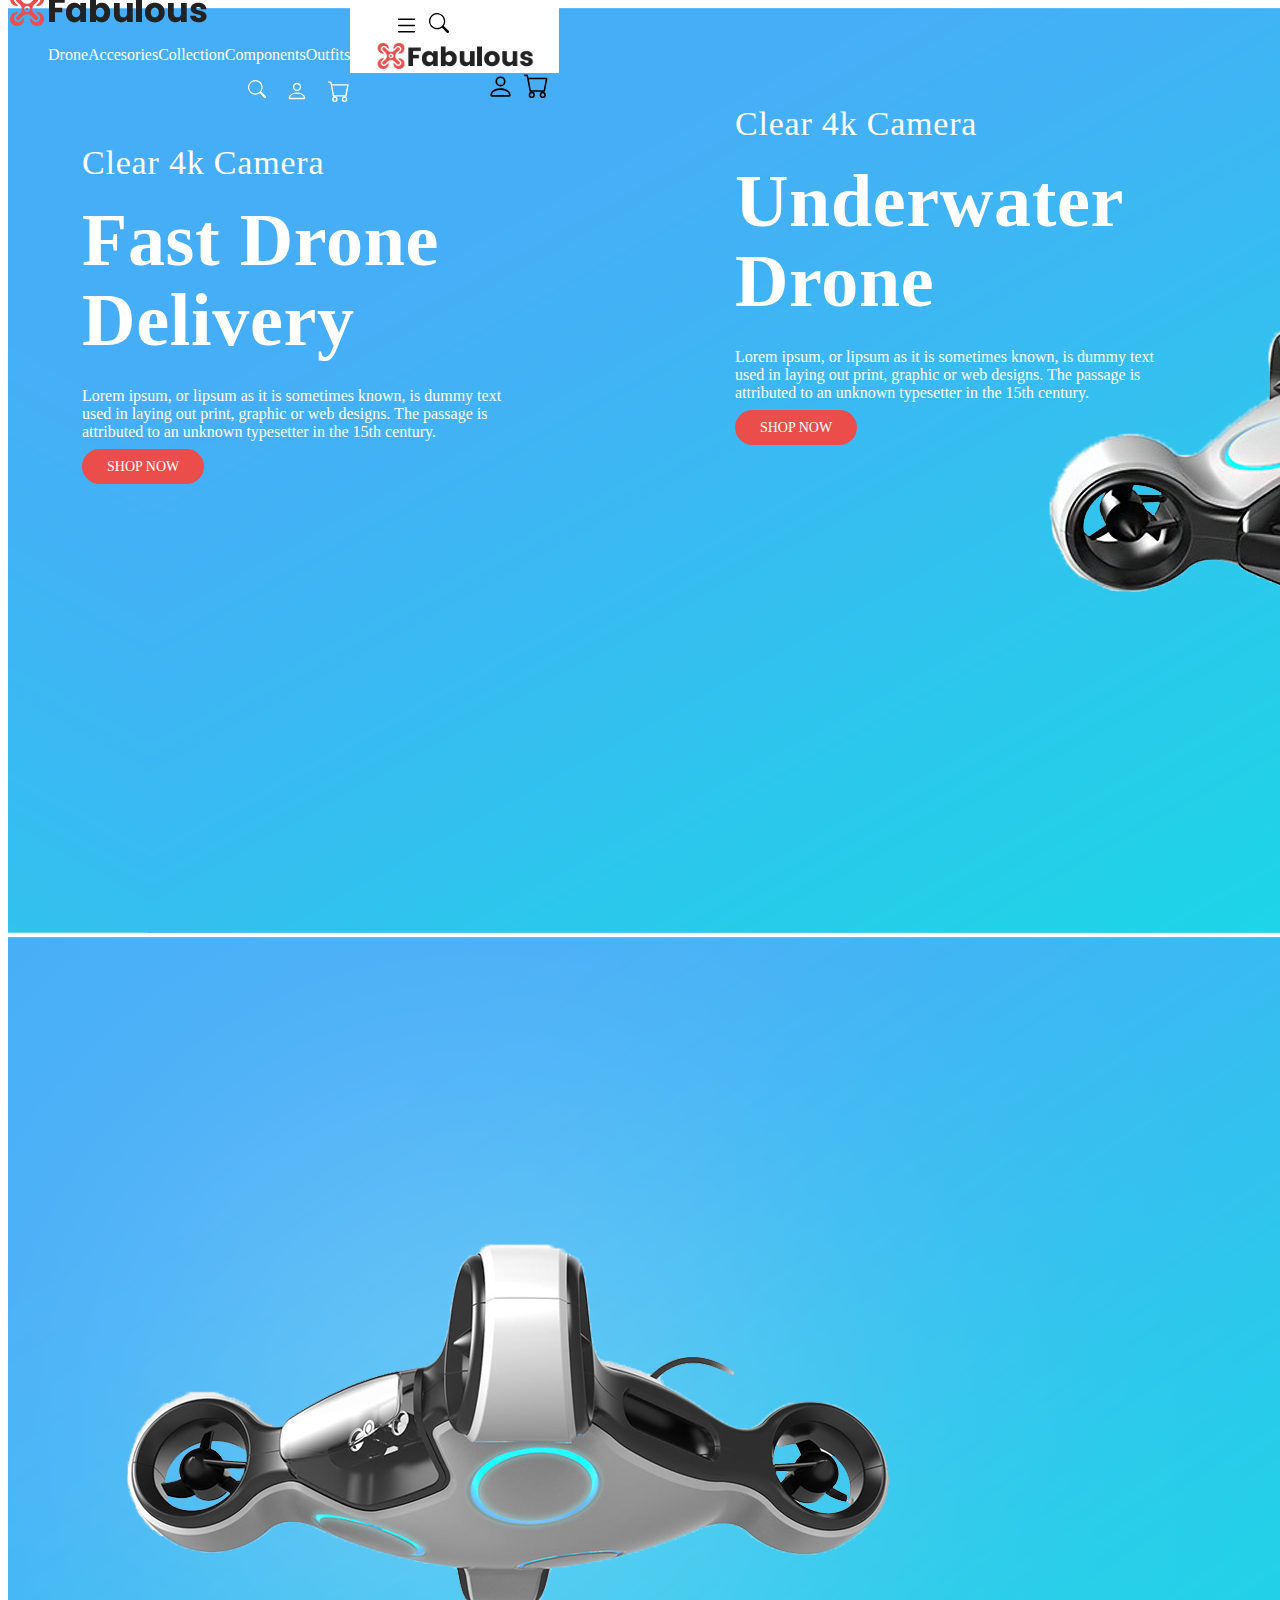
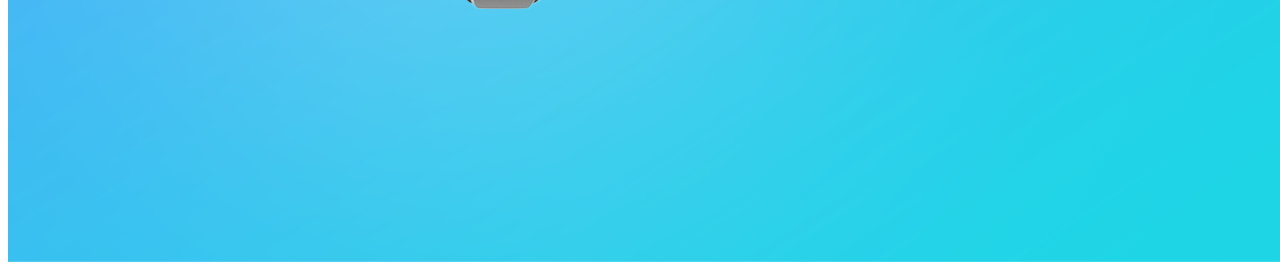
<file: index.html>
<!DOCTYPE html>
<html lang="en">
  <head>
    <meta charset="UTF-8" />
    <meta http-equiv="X-UA-Compatible" content="IE=edge" />
    <meta name="viewport" content="width=device-width, initial-scale=1.0" />
    <link rel="stylesheet" href="./assets/css/style.css" />
    <link
      href="https://cdn.jsdelivr.net/npm/bootstrap@5.3.0-alpha1/dist/css/bootstrap.min.css"
      rel="stylesheet"
      integrity="sha384-GLhlTQ8iRABdZLl6O3oVMWSktQOp6b7In1Zl3/Jr59b6EGGoI1aFkw7cmDA6j6gD"
      crossorigin="anonymous"
    />
    <title>Your Store</title>
  </head>
  <body>
    <header class="col-md-12 col-lg-12">
      <div class="header-top">
        <div class="container head_container d-none d-lg-block">
          <div class="row">
            <div class="col-3">
              <div class="logo">
                <a href="./index.html">
                  <img src="./assets/photos/logo/Logo.png" alt="" />
                </a>
              </div>
            </div>
            <div class="col-6">
              <nav>
                <ul class="navbar-list">
                  <li class="Drone">
                    <a href=""> Drone </a>
                    <div class="dronediv">
                      <ul class="ull">
                        <li class="head">
                          <a href=""> Indoor Toy </a>
                          <div class="line"></div>
                          <ul class="category">
                            <li>Parrot Mambo</li>
                            <li>Potensic A20W</li>
                            <li>Ryze Tello</li>
                          </ul>
                        </li>
                        <li class="head">
                          <a href=""> Kids Entertainment </a>
                          <div class="line"></div>
                          <ul class="category">
                            <li>Holy Stone</li>
                            <li>Hubsan Toy</li>
                            <li>Motion Controlled</li>
                          </ul>
                        </li>
                        <li class="head">
                          <a href=""> Photography </a>
                          <div class="line"></div>
                          <ul class="category">
                            <li>Autel EVO</li>
                            <li>DJI Mavic</li>
                            <li>PowerEgg X Wizard</li>
                          </ul>
                        </li>
                      </ul>
                    </div>
                  </li>

                  <li class="accesories">
                    <a href=""> Accesories </a>
                    <div class="accesoriesdiv">
                      <ul class="ull">
                        <li class="head">
                          <a href=""> Ryze Tello </a>
                          <div class="line"></div>
                          <ul class="category">
                            <li>PowerVision</li>
                            <li>PowerVision Wizard</li>
                            <li>Snaptain SP500</li>
                          </ul>
                        </li>
                        <li class="head">
                          <a href=""> Farce 1 Scoot LED </a>
                          <div class="line"></div>
                          <ul class="category">
                            <li>DJI Mini 2</li>
                            <li>EMAX TinyHawk</li>
                            <li>Potensic A20</li>
                          </ul>
                        </li>
                      </ul>
                    </div>
                  </li>

                  <li>
                    <a href=""> Collection </a>
                  </li>

                  <li>
                    <a href=""> Components </a>
                  </li>

                  <li>
                    <a href=""> Outfits </a>
                  </li>
                </ul>
              </nav>
            </div>
            <div class="col-3">
              <div class="icons">
                <div class="search-icon">
                  <svg
                    xmlns="http://www.w3.org/2000/svg"
                    width="18"
                    height="18"
                    fill="currentColor"
                    class="bi bi-search"
                    viewBox="0 0 16 16"
                  >
                    <path
                      d="M11.742 10.344a6.5 6.5 0 1 0-1.397 1.398h-.001c.03.04.062.078.098.115l3.85 3.85a1 1 0 0 0 1.415-1.414l-3.85-3.85a1.007 1.007 0 0 0-.115-.1zM12 6.5a5.5 5.5 0 1 1-11 0 5.5 5.5 0 0 1 11 0z"
                    />
                  </svg>
                </div>
                <div class="person-icon">
                  <svg
                    xmlns="http://www.w3.org/2000/svg"
                    width="22"
                    height="22"
                    fill="currentColor"
                    class="bi bi-person"
                    viewBox="0 0 16 16"
                  >
                    <path
                      d="M8 8a3 3 0 1 0 0-6 3 3 0 0 0 0 6Zm2-3a2 2 0 1 1-4 0 2 2 0 0 1 4 0Zm4 8c0 1-1 1-1 1H3s-1 0-1-1 1-4 6-4 6 3 6 4Zm-1-.004c-.001-.246-.154-.986-.832-1.664C11.516 10.68 10.289 10 8 10c-2.29 0-3.516.68-4.168 1.332-.678.678-.83 1.418-.832 1.664h10Z"
                    />
                  </svg>
                </div>
                <div class="basket-icon">
                  <svg
                    xmlns="http://www.w3.org/2000/svg"
                    width="22"
                    height="22"
                    fill="currentColor"
                    class="bi bi-cart"
                    viewBox="0 0 16 16"
                  >
                    <path
                      d="M0 1.5A.5.5 0 0 1 .5 1H2a.5.5 0 0 1 .485.379L2.89 3H14.5a.5.5 0 0 1 .491.592l-1.5 8A.5.5 0 0 1 13 12H4a.5.5 0 0 1-.491-.408L2.01 3.607 1.61 2H.5a.5.5 0 0 1-.5-.5zM3.102 4l1.313 7h8.17l1.313-7H3.102zM5 12a2 2 0 1 0 0 4 2 2 0 0 0 0-4zm7 0a2 2 0 1 0 0 4 2 2 0 0 0 0-4zm-7 1a1 1 0 1 1 0 2 1 1 0 0 1 0-2zm7 0a1 1 0 1 1 0 2 1 1 0 0 1 0-2z"
                    />
                  </svg>
                </div>
              </div>
            </div>
          </div>
        </div>
        <div class="container-fluid mobile_container d-lg-none">
          <div class="row">
            <div class="col-4">
              <div class="hamburger-search-icons">
                <div class="hamburger-icon">
                  <svg
                    id="hamburgermenu"
                    xmlns="http://www.w3.org/2000/svg"
                    width="25"
                    height="25"
                    fill="currentColor"
                    class="bi bi-list"
                    viewBox="0 0 16 16"
                  >
                    <path
                      fill-rule="evenodd"
                      d="M2.5 12a.5.5 0 0 1 .5-.5h10a.5.5 0 0 1 0 1H3a.5.5 0 0 1-.5-.5zm0-4a.5.5 0 0 1 .5-.5h10a.5.5 0 0 1 0 1H3a.5.5 0 0 1-.5-.5zm0-4a.5.5 0 0 1 .5-.5h10a.5.5 0 0 1 0 1H3a.5.5 0 0 1-.5-.5z"
                    />
                  </svg>
                  <div class="hamburgerMenuDiv">
                    <div class="close">
                      <svg
                        id="closebutton"
                        xmlns="http://www.w3.org/2000/svg"
                        width="25"
                        height="25"
                        fill="currentColor"
                        class="bi bi-x"
                        viewBox="0 0 16 16"
                      >
                        <path
                          d="M4.646 4.646a.5.5 0 0 1 .708 0L8 7.293l2.646-2.647a.5.5 0 0 1 .708.708L8.707 8l2.647 2.646a.5.5 0 0 1-.708.708L8 8.707l-2.646 2.647a.5.5 0 0 1-.708-.708L7.293 8 4.646 5.354a.5.5 0 0 1 0-.708z"
                        />
                      </svg>
                    </div>
                    <ul>
                      <li>
                        Drone
                        <svg
                          xmlns="http://www.w3.org/2000/svg"
                          width="16"
                          height="16"
                          fill="currentColor"
                          class="bi bi-chevron-down"
                          viewBox="0 0 16 16"
                        >
                          <path
                            fill-rule="evenodd"
                            d="M1.646 4.646a.5.5 0 0 1 .708 0L8 10.293l5.646-5.647a.5.5 0 0 1 .708.708l-6 6a.5.5 0 0 1-.708 0l-6-6a.5.5 0 0 1 0-.708z"
                          />
                        </svg>
                      </li>
                      <hr />
                      <li>
                        Accesories
                        <svg
                          xmlns="http://www.w3.org/2000/svg"
                          width="16"
                          height="16"
                          fill="currentColor"
                          class="bi bi-chevron-down"
                          viewBox="0 0 16 16"
                        >
                          <path
                            fill-rule="evenodd"
                            d="M1.646 4.646a.5.5 0 0 1 .708 0L8 10.293l5.646-5.647a.5.5 0 0 1 .708.708l-6 6a.5.5 0 0 1-.708 0l-6-6a.5.5 0 0 1 0-.708z"
                          />
                        </svg>
                      </li>
                      <hr />
                      <li>Collection</li>
                      <hr />
                      <li>Components</li>
                      <hr />
                      <li>Outfits</li>
                    </ul>
                  </div>
                </div>
                <div class="search-icon">
                  <svg
                    id="searchMenu"
                    xmlns="http://www.w3.org/2000/svg"
                    width="20"
                    height="20"
                    fill="currentColor"
                    class="bi bi-search"
                    viewBox="0 0 16 16"
                  >
                    <path
                      d="M11.742 10.344a6.5 6.5 0 1 0-1.397 1.398h-.001c.03.04.062.078.098.115l3.85 3.85a1 1 0 0 0 1.415-1.414l-3.85-3.85a1.007 1.007 0 0 0-.115-.1zM12 6.5a5.5 5.5 0 1 1-11 0 5.5 5.5 0 0 1 11 0z"
                    />
                  </svg>
                  <div class="searchDiv">
                    <div class="search-input">
                        <input type="search" placeholder="Search Our Catalog">
                        <img width="18px"  src="./assets/photos/inputicon/icons8-search-96.png" alt="">
                    </div>
                  </div>
                </div>
              </div>
            </div>
            <div class="col-4">
              <div class="logo">
                <a href="./index.html">
                  <img src="./assets/photos/logo/Logo.png" alt="" />
                </a>
              </div>
            </div>
            <div class="col-4">
              <div class="person-basket-icons">
                <div class="person-icon">
                  <svg
                  id="personMenu"
                    xmlns="http://www.w3.org/2000/svg"
                    width="27"
                    height="27"
                    fill="currentColor"
                    class="bi bi-person"
                    viewBox="0 0 16 16"
                  >
                    <path
                      d="M8 8a3 3 0 1 0 0-6 3 3 0 0 0 0 6Zm2-3a2 2 0 1 1-4 0 2 2 0 0 1 4 0Zm4 8c0 1-1 1-1 1H3s-1 0-1-1 1-4 6-4 6 3 6 4Zm-1-.004c-.001-.246-.154-.986-.832-1.664C11.516 10.68 10.289 10 8 10c-2.29 0-3.516.68-4.168 1.332-.678.678-.83 1.418-.832 1.664h10Z"
                    />
                  </svg>
                  <div class="personDiv">
                    <ul>
                      <li>
                        <a href=""> Register </a>
                      </li>
                      <li>
                        <a href=""> Login </a>
                      </li>
                      <li>
                        <a href=""> Basket </a>
                      </li>
                    </ul>
                    <div class="language-selector">
                      <span>Language :</span>
                      <ul>
                        <li>
                          <img
                            width="20px"
                            src="./assets/photos/language/icons8-great-britain-96.png"
                            alt=""
                          />
                          English
                        </li>
                        <li>
                          <img
                            width="20px"
                            src="./assets/photos/language/icons8-saudi-arabia-96.png"
                            alt=""
                          />
                          Arabic
                        </li>
                      </ul>
                    </div>
                    <div class="currency-selector">
                      <span>Currency :</span>
                      <ul>
                        <li>
                          <svg
                            xmlns="http://www.w3.org/2000/svg"
                            width="13"
                            height="13"
                            fill="currentColor"
                            class="bi bi-currency-euro"
                            viewBox="0 0 16 16"
                          >
                            <path
                              d="M4 9.42h1.063C5.4 12.323 7.317 14 10.34 14c.622 0 1.167-.068 1.659-.185v-1.3c-.484.119-1.045.17-1.659.17-2.1 0-3.455-1.198-3.775-3.264h4.017v-.928H6.497v-.936c0-.11 0-.219.008-.329h4.078v-.927H6.618c.388-1.898 1.719-2.985 3.723-2.985.614 0 1.175.05 1.659.177V2.194A6.617 6.617 0 0 0 10.341 2c-2.928 0-4.82 1.569-5.244 4.3H4v.928h1.01v1.265H4v.928z"
                            />
                          </svg>
                          Euro
                        </li>
                        <li>
                          <svg
                            xmlns="http://www.w3.org/2000/svg"
                            width="13"
                            height="13"
                            fill="currentColor"
                            class="bi bi-currency-pound"
                            viewBox="0 0 16 16"
                          >
                            <path
                              d="M4 8.585h1.969c.115.465.186.939.186 1.43 0 1.385-.736 2.496-2.075 2.771V14H12v-1.24H6.492v-.129c.825-.525 1.135-1.446 1.135-2.694 0-.465-.07-.913-.168-1.352h3.29v-.972H7.22c-.186-.723-.372-1.455-.372-2.247 0-1.274 1.047-2.066 2.58-2.066a5.32 5.32 0 0 1 2.103.465V2.456A5.629 5.629 0 0 0 9.348 2C6.865 2 5.322 3.291 5.322 5.366c0 .775.195 1.515.399 2.247H4v.972z"
                            />
                          </svg>
                          Pound Sterling
                        </li>
                        <li>
                          <svg
                            xmlns="http://www.w3.org/2000/svg"
                            width="13"
                            height="13"
                            fill="currentColor"
                            class="bi bi-currency-dollar"
                            viewBox="0 0 16 16"
                          >
                            <path
                              d="M4 10.781c.148 1.667 1.513 2.85 3.591 3.003V15h1.043v-1.216c2.27-.179 3.678-1.438 3.678-3.3 0-1.59-.947-2.51-2.956-3.028l-.722-.187V3.467c1.122.11 1.879.714 2.07 1.616h1.47c-.166-1.6-1.54-2.748-3.54-2.875V1H7.591v1.233c-1.939.23-3.27 1.472-3.27 3.156 0 1.454.966 2.483 2.661 2.917l.61.162v4.031c-1.149-.17-1.94-.8-2.131-1.718H4zm3.391-3.836c-1.043-.263-1.6-.825-1.6-1.616 0-.944.704-1.641 1.8-1.828v3.495l-.2-.05zm1.591 1.872c1.287.323 1.852.859 1.852 1.769 0 1.097-.826 1.828-2.2 1.939V8.73l.348.086z"
                            />
                          </svg>
                          US Dollar
                        </li>
                      </ul>
                    </div>
                  </div>
                </div>
                <div class="basket-icon">
                  <svg
                    xmlns="http://www.w3.org/2000/svg"
                    width="25"
                    height="25"
                    fill="currentColor"
                    class="bi bi-cart"
                    viewBox="0 0 16 16"
                  >
                    <path
                      d="M0 1.5A.5.5 0 0 1 .5 1H2a.5.5 0 0 1 .485.379L2.89 3H14.5a.5.5 0 0 1 .491.592l-1.5 8A.5.5 0 0 1 13 12H4a.5.5 0 0 1-.491-.408L2.01 3.607 1.61 2H.5a.5.5 0 0 1-.5-.5zM3.102 4l1.313 7h8.17l1.313-7H3.102zM5 12a2 2 0 1 0 0 4 2 2 0 0 0 0-4zm7 0a2 2 0 1 0 0 4 2 2 0 0 0 0-4zm-7 1a1 1 0 1 1 0 2 1 1 0 0 1 0-2zm7 0a1 1 0 1 1 0 2 1 1 0 0 1 0-2z"
                    />
                  </svg>
                </div>
              </div>
            </div>
          </div>
        </div>
      </div>
      <div class="header-bottom">
        <div class="col-12">
          <div
            id="carouselExampleInterval"
            class="carousel slide"
            data-bs-ride="carousel"
          >
            <div class="carousel-inner">
              <div class="carousel-item item1" data-bs-interval="10000">
                <img
                  src="./assets/photos/headerslide/Slider-2-1920x925.png"
                  class="d-block w-100"
                  alt="..."
                />
                <div class="col-lg-5">
                  <div class="text">
                    <div class="sub-title" style="color: #ffffff">
                      Clear 4k Camera
                    </div>
                    <div class="main-title" style="color: #ffffff">
                      Fast Drone <br />
                      Delivery
                    </div>
                    <div class="desc">
                      <p style="color: #ffffff">
                        Lorem ipsum, or lipsum as it is sometimes known, is
                        dummy text <br />
                        used in laying out print, graphic or web designs. The
                        passage is <br />
                        attributed to an unknown typesetter in the 15th century.
                      </p>
                    </div>
                    <div class="slider-btn">
                      <span class="btn-default btn">SHOP NOW</span>
                    </div>
                  </div>
                </div>
              </div>
              <div class="carousel-item item2 active" data-bs-interval="2000">
                <img
                  src="./assets/photos/headerslide/Slider-1-1920x925.png"
                  class="d-block w-100"
                  alt="..."
                />
                <div class="col-lg-5">
                  <div class="text2">
                    <div class="sub-title" style="color: #ffffff">
                      Clear 4k Camera
                    </div>
                    <div class="main-title" style="color: #ffffff">
                      Underwater <br />
                      Drone
                    </div>
                    <div class="desc">
                      <p style="color: #ffffff">
                        Lorem ipsum, or lipsum as it is sometimes known, is
                        dummy text <br />
                        used in laying out print, graphic or web designs. The
                        passage is <br />
                        attributed to an unknown typesetter in the 15th century.
                      </p>
                    </div>
                    <div class="slider-btn">
                      <span class="btn-default btn">SHOP NOW</span>
                    </div>
                  </div>
                </div>
              </div>
            </div>
          </div>
        </div>
      </div>
    </header>
    <script
      src="https://cdn.jsdelivr.net/npm/bootstrap@5.3.0-alpha1/dist/js/bootstrap.bundle.min.js"
      integrity="sha384-w76AqPfDkMBDXo30jS1Sgez6pr3x5MlQ1ZAGC+nuZB+EYdgRZgiwxhTBTkF7CXvN"
      crossorigin="anonymous"
    ></script>
    <script src="./assets/js/script.js"></script>
  </body>
</html>
</file>
<file: assets/css/style.css>
header .header-top {
  position: absolute;
  z-index: 5;
  color: #fff;
  width: 100vw;
  height: 80px;
  display: flex;
  align-items: center;
}
header .header-top .head_container .row nav .navbar-list {
  display: flex;
  justify-content: space-evenly;
}
header .header-top .head_container .row nav .navbar-list li {
  list-style: none;
}
header .header-top .head_container .row nav .navbar-list li .dronediv {
  position: absolute;
  top: 60px;
  background-color: white;
  visibility: hidden;
  overflow: hidden;
  transition: 0.7s all;
  height: 140px;
  width: 540px;
}
header .header-top .head_container .row nav .navbar-list li .dronediv.active {
  visibility: visible;
}
header .header-top .head_container .row nav .navbar-list li .dronediv .ull {
  display: flex;
  padding-left: 15px;
}
header .header-top .head_container .row nav .navbar-list li .dronediv .ull .head {
  padding: 0;
  list-style: none;
  margin-right: 57px;
  margin-top: 18px;
  font-size: 15px;
  color: #666;
  font-weight: 500;
  text-transform: capitalize;
}
header .header-top .head_container .row nav .navbar-list li .dronediv .ull a {
  text-decoration: none;
  color: #666;
}
header .header-top .head_container .row nav .navbar-list li .dronediv .ull .line {
  width: 97px;
  height: 1px;
  background-color: #cfcccc;
  margin-top: 8px;
}
header .header-top .head_container .row nav .navbar-list li .dronediv .ull .category {
  margin: 0;
  padding: 0;
  margin-top: 11px;
  display: block;
}
header .header-top .head_container .row nav .navbar-list li .dronediv .ull .category li {
  color: #5d5b5b;
  list-style: none;
  font-size: 13px;
  font-weight: 400;
  clear: both;
  padding-bottom: 5px;
  text-transform: capitalize;
}
header .header-top .head_container .row nav .navbar-list li .accesoriesdiv {
  position: absolute;
  top: 60px;
  background-color: white;
  visibility: hidden;
  overflow: hidden;
  transition: 0.7s all;
  height: 140px;
  width: 389px;
}
header .header-top .head_container .row nav .navbar-list li .accesoriesdiv.active {
  visibility: visible;
}
header .header-top .head_container .row nav .navbar-list li .accesoriesdiv .ull {
  display: flex;
  padding-left: 15px;
}
header .header-top .head_container .row nav .navbar-list li .accesoriesdiv .ull .head {
  padding: 0;
  list-style: none;
  margin-right: 57px;
  margin-top: 18px;
  font-size: 15px;
  color: #666;
  font-weight: 500;
  text-transform: capitalize;
}
header .header-top .head_container .row nav .navbar-list li .accesoriesdiv .ull a {
  text-decoration: none;
  color: #666;
}
header .header-top .head_container .row nav .navbar-list li .accesoriesdiv .ull .line {
  width: 97px;
  height: 1px;
  background-color: #cfcccc;
  margin-top: 8px;
}
header .header-top .head_container .row nav .navbar-list li .accesoriesdiv .ull .category {
  margin: 0;
  padding: 0;
  margin-top: 11px;
  display: block;
}
header .header-top .head_container .row nav .navbar-list li .accesoriesdiv .ull .category li {
  color: #5d5b5b;
  list-style: none;
  font-size: 13px;
  font-weight: 400;
  clear: both;
  padding-bottom: 5px;
  text-transform: capitalize;
}
header .header-top .head_container .row nav .navbar-list li a {
  text-decoration: none;
  color: #fff;
  list-style: none;
}
header .header-top .head_container .row nav .navbar-list li a:hover {
  color: black;
}
header .header-top .head_container .row .icons {
  display: flex;
  justify-content: flex-end;
}
header .header-top .head_container .row .icons svg {
  margin-left: 20px;
}
header .header-top .mobile_container {
  background-color: white;
  color: black;
  height: 60px;
  margin-bottom: 20px;
  padding-top: 9px;
}
header .header-top .mobile_container .row {
  align-items: center;
}
header .header-top .mobile_container .row .hamburger-search-icons {
  display: flex;
  margin-left: 34px;
}
header .header-top .mobile_container .row .hamburger-search-icons svg {
  margin-left: 10px;
}
header .header-top .mobile_container .row .hamburger-search-icons .search-icon {
  position: relative;
}
header .header-top .mobile_container .row .hamburger-search-icons .search-icon .searchDiv {
  visibility: hidden;
  overflow: hidden;
  position: absolute;
  top: 48px;
}
header .header-top .mobile_container .row .hamburger-search-icons .search-icon .searchDiv.active {
  visibility: visible;
}
header .header-top .mobile_container .row .hamburger-search-icons .search-icon .searchDiv .search-input {
  position: relative;
}
header .header-top .mobile_container .row .hamburger-search-icons .search-icon .searchDiv .search-input input {
  position: relative;
  width: 255px;
  height: 40px;
  border: 1px solid white;
}
header .header-top .mobile_container .row .hamburger-search-icons .search-icon .searchDiv .search-input img {
  position: absolute;
  left: 225px;
  top: 11px;
}
header .header-top .mobile_container .row .hamburger-search-icons .hamburgerMenuDiv {
  visibility: hidden;
  overflow: hidden;
  position: fixed;
  left: 0px;
  top: 10px;
  height: 100vh;
  width: 300px;
  transition: 0.9s;
  background-color: white;
}
header .header-top .mobile_container .row .hamburger-search-icons .hamburgerMenuDiv.active {
  visibility: visible;
}
header .header-top .mobile_container .row .hamburger-search-icons .hamburgerMenuDiv .close {
  position: relative;
}
header .header-top .mobile_container .row .hamburger-search-icons .hamburgerMenuDiv .close svg {
  position: absolute;
  right: 5px;
}
header .header-top .mobile_container .row .hamburger-search-icons .hamburgerMenuDiv ul {
  margin-top: 55px;
  list-style: none;
  padding-left: 10px;
  position: relative;
}
header .header-top .mobile_container .row .hamburger-search-icons .hamburgerMenuDiv ul li svg {
  position: absolute;
  right: 7px;
}
@media screen and (max-width: 391px) {
  header .header-top .mobile_container .row .hamburger-search-icons {
    margin-left: -11px;
  }
}
header .header-top .mobile_container .row .logo {
  display: flex;
  justify-content: center;
}
header .header-top .mobile_container .row .logo img {
  width: 158px;
}
@media screen and (min-width: 391px) and (max-width: 821px) {
  header .header-top .mobile_container .row .logo img {
    width: 200px;
  }
}
header .header-top .mobile_container .row .person-basket-icons {
  display: flex;
  margin-left: 137px;
}
header .header-top .mobile_container .row .person-basket-icons svg {
  margin-right: 10px;
}
header .header-top .mobile_container .row .person-basket-icons .personDiv {
  transition: all 0.5s;
  visibility: hidden;
  overflow: hidden;
  height: 248px;
  width: 297px;
  background-color: white;
  position: absolute;
  top: 48px;
  right: 130px;
  padding: 9px 15px;
}
header .header-top .mobile_container .row .person-basket-icons .personDiv.active {
  visibility: visible;
}
header .header-top .mobile_container .row .person-basket-icons .personDiv ul {
  padding: 1px;
}
header .header-top .mobile_container .row .person-basket-icons .personDiv ul li {
  list-style: none;
}
header .header-top .mobile_container .row .person-basket-icons .personDiv ul li a {
  text-decoration: none;
  color: #888;
  font-size: 12px;
  font-weight: 500;
  padding: 5px 10px;
}
header .header-top .mobile_container .row .person-basket-icons .personDiv .language-selector {
  border-top: 1px solid #e5e5e5;
  border-bottom: 1px solid #e5e5e5;
  padding-top: 10px;
  margin: 10px 0;
  font-size: 14px;
  color: #232323;
  white-space: nowrap;
}
header .header-top .mobile_container .row .person-basket-icons .personDiv .language-selector ul {
  display: flex;
  padding-left: 9px;
}
header .header-top .mobile_container .row .person-basket-icons .personDiv .language-selector ul li {
  padding-right: 20px;
  color: #888;
  font-size: 12px;
  font-weight: 500;
  padding-top: 5px;
}
header .header-top .mobile_container .row .person-basket-icons .personDiv .currency-selector {
  font-size: 14px;
  color: #232323;
}
header .header-top .mobile_container .row .person-basket-icons .personDiv .currency-selector ul {
  display: flex;
}
header .header-top .mobile_container .row .person-basket-icons .personDiv .currency-selector ul li {
  color: #888;
  font-size: 12px;
  font-weight: 500;
  padding: 5px 10px;
  text-align: left;
}
header .header-top .mobile_container .row .person-basket-icons .personDiv .currency-selector ul li svg {
  margin: 0;
}
@media screen and (max-width: 391px) {
  header .header-top .mobile_container .row .person-basket-icons {
    margin-left: 43px;
  }
}
header .carousel {
  position: relative;
}
header .carousel .carousel-inner .text {
  position: absolute;
  top: 138px;
  left: 74px;
}
header .carousel .carousel-inner .text .sub-title {
  font-size: 34px;
  text-transform: unset;
  margin-bottom: 20px;
  line-height: 34px;
  letter-spacing: 0.8px;
}
header .carousel .carousel-inner .text .main-title {
  font-size: 74px;
  text-transform: unset;
  line-height: 80px;
  margin-bottom: 27px;
  letter-spacing: 0.7px;
  font-weight: 600;
}
header .carousel .carousel-inner .text .slider-btn span {
  width: -moz-max-content;
  width: max-content;
  font-size: 14px;
  border-radius: 30px;
  background-color: #eb4d4b;
  color: #fff;
  font-weight: 400;
  padding: 10px 25px;
  transition: all 0.5s;
}
header .carousel .carousel-inner .text2 {
  position: absolute;
  top: 99px;
  right: 118px;
}
header .carousel .carousel-inner .text2 .sub-title {
  font-size: 34px;
  text-transform: unset;
  margin-bottom: 20px;
  line-height: 34px;
  letter-spacing: 0.8px;
}
header .carousel .carousel-inner .text2 .main-title {
  font-size: 74px;
  text-transform: unset;
  line-height: 80px;
  margin-bottom: 27px;
  letter-spacing: 0.7px;
  font-weight: 600;
}
header .carousel .carousel-inner .text2 .slider-btn span {
  width: -moz-max-content;
  width: max-content;
  font-size: 14px;
  border-radius: 30px;
  background-color: #eb4d4b;
  color: #fff;
  font-weight: 400;
  padding: 10px 25px;
  transition: all 0.5s;
}/*# sourceMappingURL=style.css.map */
</file>
